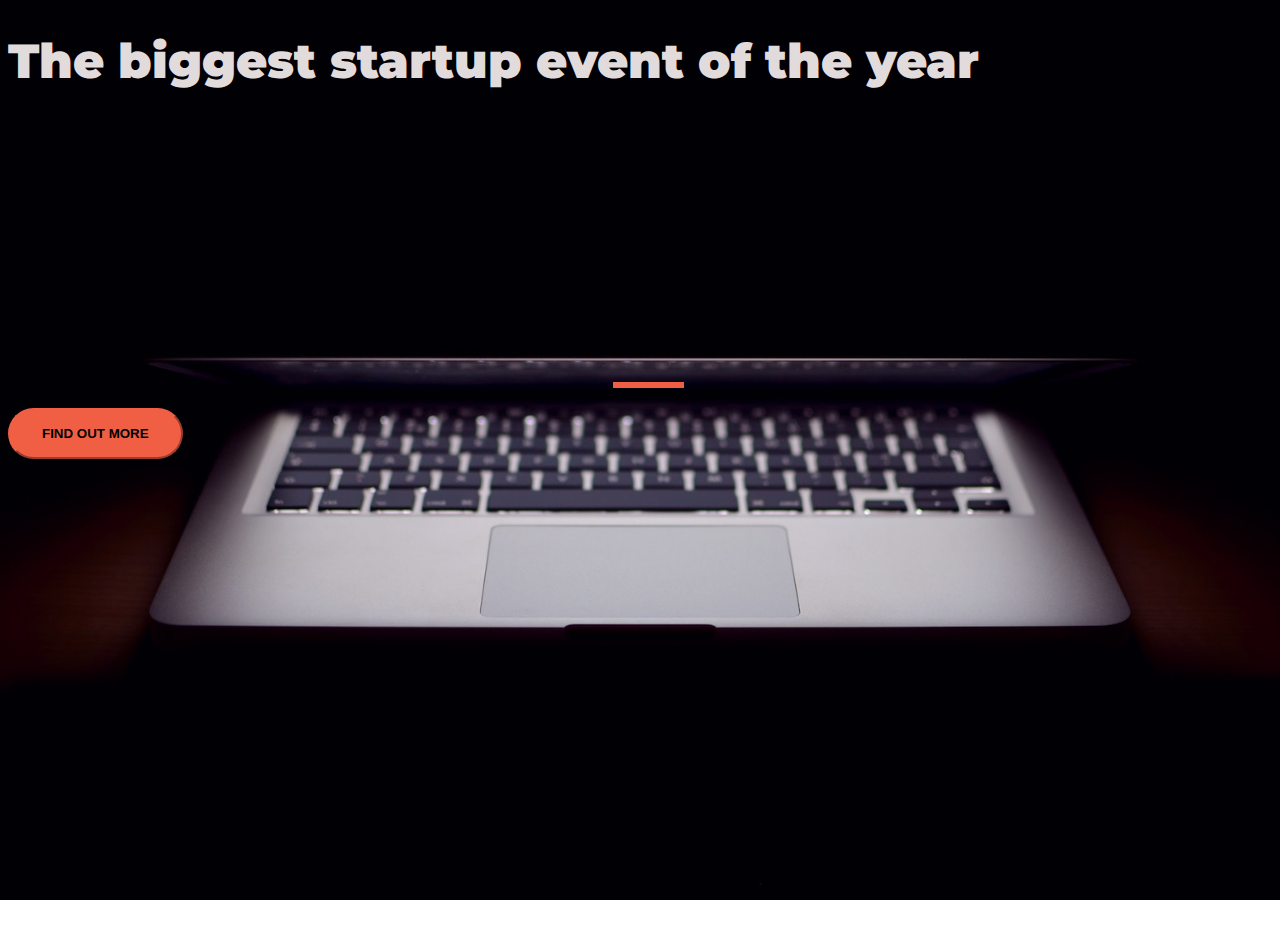
<file: index.html>
<!DOCTYPE html>
<html>
  <head>
    <title>Startup</title>

    <meta charset="utf-8">
    <meta name="viewport" content="width=device-width, initial-scale=1">

    <!-- Google Fonts -->
    <link href="https://fonts.googleapis.com/css?family=Montserrat" rel="stylesheet">

    <!-- Bootstrap CSS from a CDN. This way you don't have to include the bootstrap file yourself -->
    <link href="https://cdn.jsdelivr.net/npm/bootstrap@5.1.3/dist/css/bootstrap.min.css" rel="stylesheet" integrity="sha384-1BmE4kWBq78iYhFldvKuhfTAU6auU8tT94WrHftjDbrCEXSU1oBoqyl2QvZ6jIW3" crossorigin="anonymous">
    
    <!-- Your own stylesheet -->
    <link rel="stylesheet" type="text/css" href="style.css">
  </head>
  <body>
    <div class="container d-flex align-items-center h-100">
      <div class="row">
        <header class="text-center col-12">
          <h1 class="text-uppercase"><strong>The biggest startup event of the year</strong></h1>
        </header>
        <div class="buffer col-12"></div>
        <section class="text-center col-12">
          <hr>
          <a href="signup.html">
            <button class="btn btn-primary btn-xl">Find out more
           </button>
         </a>
        </section>
      </div>
    </div>
  </body>
</html>
</file>
<file: style.css>
body,
html {
  width: 100%;
  height: 100%;
  font-family: 'Montserrat', sans-serif;
  background: url(header.jpg) no-repeat center fixed;
  -webkit-background-size: cover;
  -moz-background-size: cover;
  -o-background-size: cover;
  background-size: cover;
}

hr {
    margin: 20px auto;
    color: #F05F44;
    border: 3px solid #F05F44;
    max-width: 65px;
    opacity: 1;  
}



h1 {
  font-size: 3rem;
  color: #e2dbdb;

}

.buffer {
  height: 15rem;
}

.btn {
  font-weight: 700;
  border-radius: 300px;
  text-transform: uppercase;
}

.btn-primary {
  background-color: #F05F44;
  border-color: #F05F44;
}

.btn-primary:hover {
  background-color: #ee4b08;
  border-color: #ee4b08;
  border-width: 4px;
}

.btn-xl {
  padding: 1rem 2rem;
}
</file>
